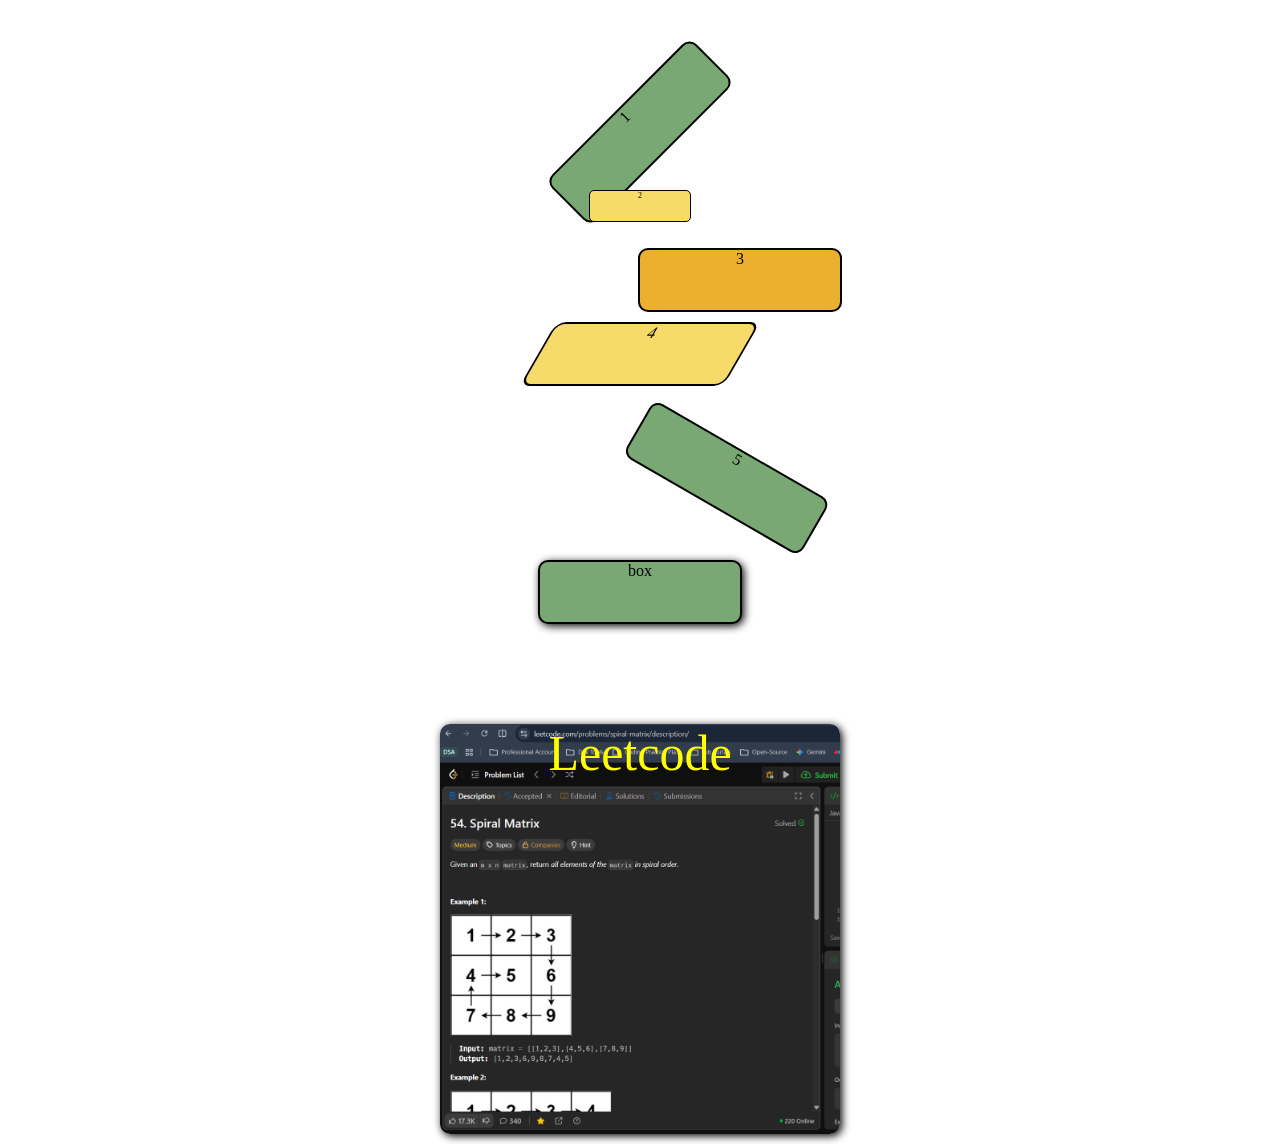
<file: CSS/index.html>
<!DOCTYPE html>
<html lang="en">
<head>
    <meta charset="UTF-8">
    <meta name="viewport" content="width=device-width, initial-scale=1.0">
    <title>CSS Learning</title>
    <!-- Internal CSS -->
    <!-- <style>
        h1 {
            color: blue;
            background-color: bisque;
        }
    </style> -->
    <link rel="stylesheet" href="style.css">
</head>
<body>
    <!-- Inline CSS Style -->
    <!-- <h1 style="color: red;">Jaykant Kumar</h1>
    <p style="color: blue;">This is my Name</p>
    <button style="color: blue;">Click Me!</button> -->

    <!-- Style Tag -->
     <!-- <h1>Jaykant Kumar</h1>
     <h1>Hello JI</h1>
     <h1>Hello World</h1>
    <a href="https://www.google.com">Go to Google</a>

    <main>
        <p>I am First</p>
    </main>

    <button>BTN</button>
    <button>Btn</button>

    <p class="logo">APNA <br> COLLEGE</p>

    <hr>
    <h1>Random Heading</h1>
    <div>
        Lorem ipsum dolor sit amet consectetur adipisicing elit. Porro voluptatibus explicabo tempora velit veritatis fugit molestias, eius ratione facilis quae fugiat, dolore magni at dolorem non, aliquid a tempore adipisci!
        Explicabo officiis dolorum autem atque. Exercitationem ipsa optio nisi laborum? Voluptate consequuntur debitis porro obcaecati aliquid! Perferendis est consectetur eveniet nemo accusamus autem tempora delectus, velit porro optio. Facilis, perferendis.
    </div>
    <div>
        Lorem ipsum, dolor sit amet consectetur adipisicing elit. Rem quo sunt vero nam adipisci accusamus iure. Quam nisi repellendus quo itaque provident. Accusantium eligendi nesciunt odit dicta consequuntur distinctio suscipit.
        Possimus nulla voluptatibus sit ducimus vel, nihil dolorum tempore iusto quae necessitatibus, velit nam. Magnam eos facilis, repudiandae enim, sit consequuntur expedita accusantium porro voluptates corporis numquam quo rem pariatur.
    </div>
    <button>Click me</button>

    <div id="outer">
        <div class="inner" id="red"></div>
        <div class="inner" id="yellow"></div>
        <div class="inner" id="green"></div>
    </div>
 -->
    <!-- <div id="alpha">

    </div> -->

    <section>
        <div id="one">1</div>
        <div id="two">2</div>
        <div id="three">3</div>
        <div id="four">4</div>
        <div id="five">5</div>
    </section>

    <div id="box">
        box
    </div>

    <div id="box2">Leetcode</div>
</body>
</html>
</file>
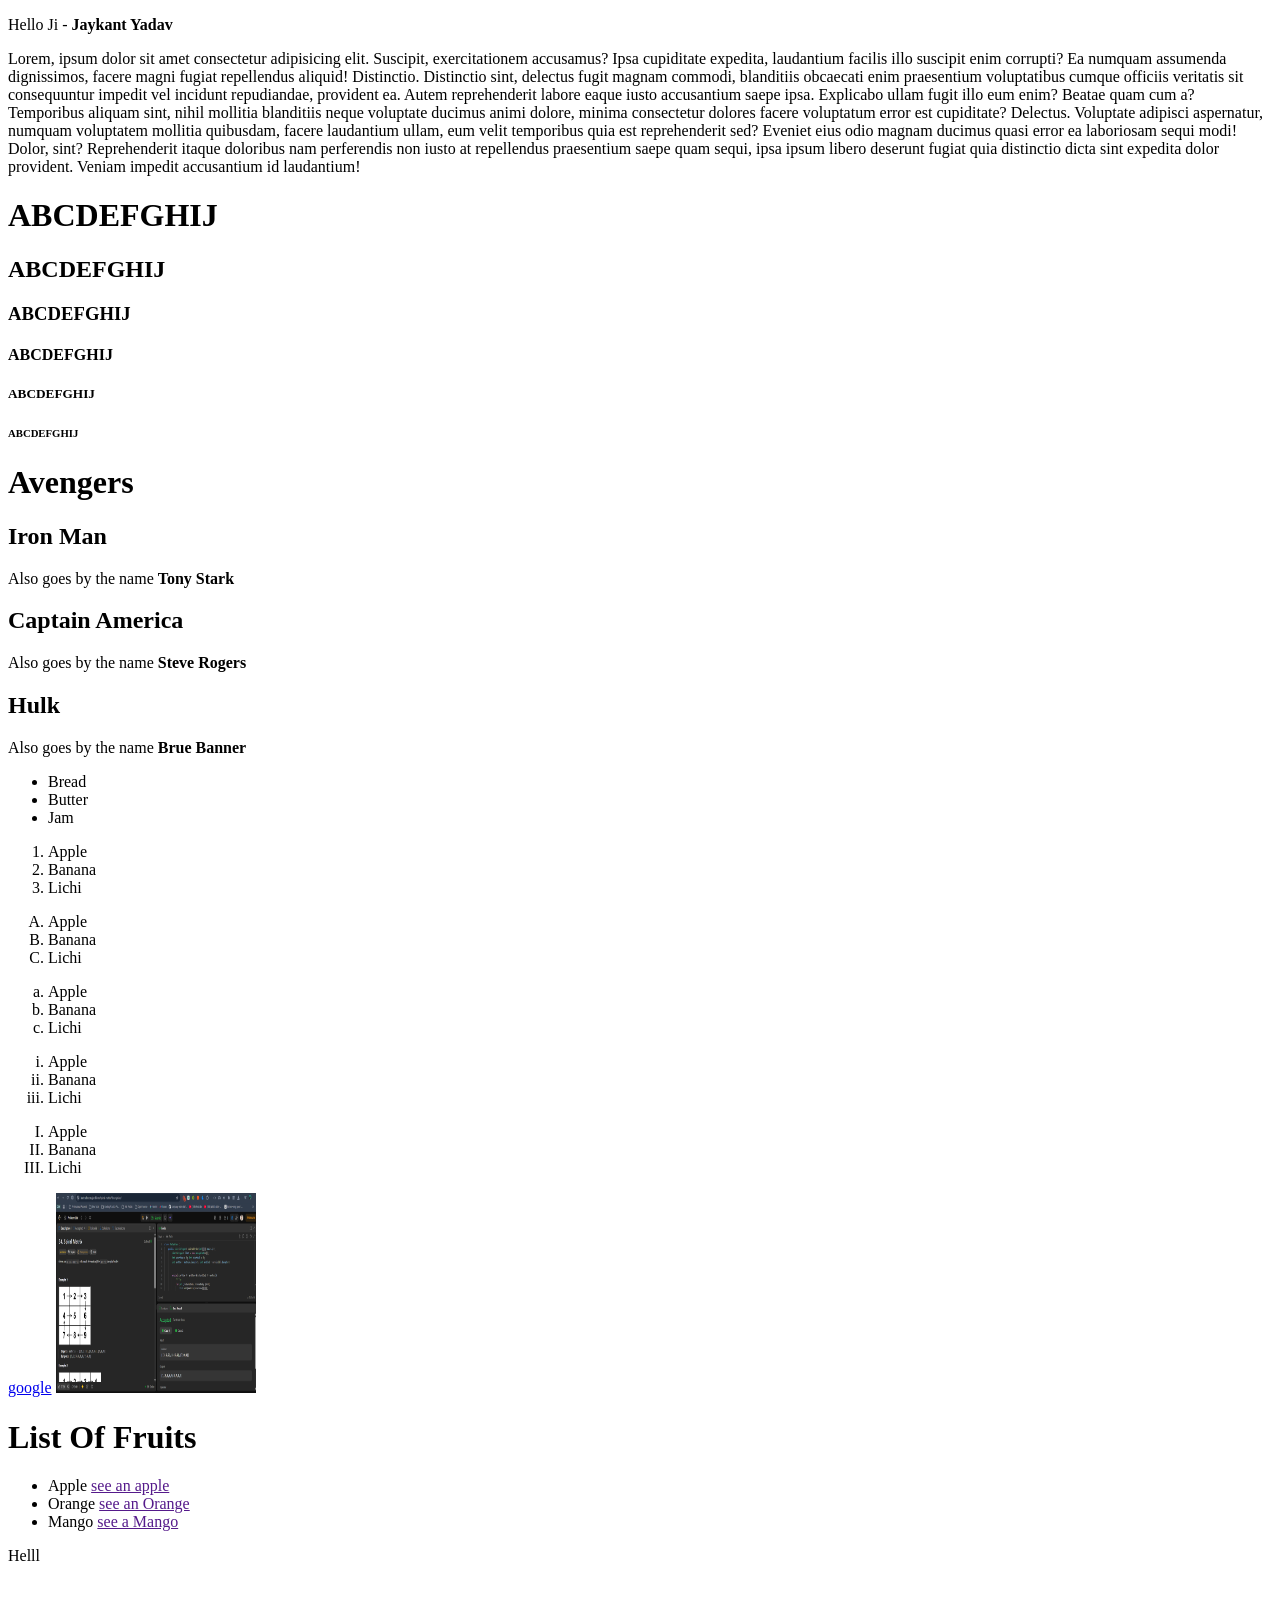
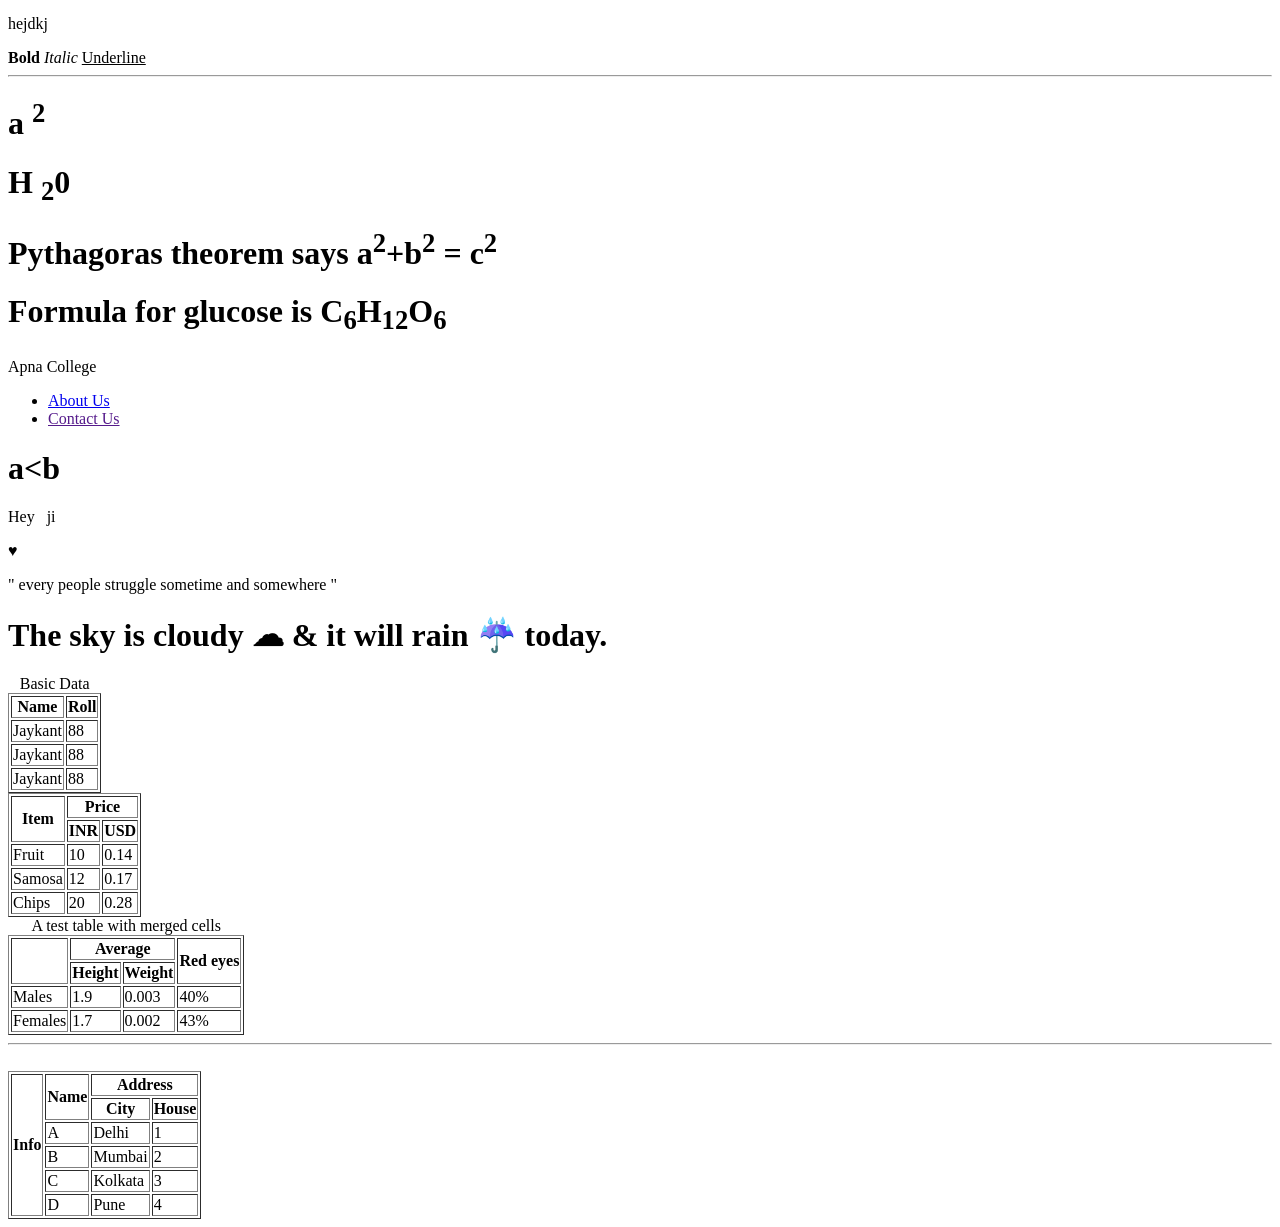
<file: HTML/index.html>
<!DOCTYPE html>
<html lang="en">

<head>
    <meta charset="UTF-8">
    <meta name="viewport" content="width=device-width, initial-scale=1.0">
    <title>Document</title>
</head>

<body>
    <p>Hello Ji - <b>Jaykant Yadav</b></p>
    <p>Lorem, ipsum dolor sit amet consectetur adipisicing elit. Suscipit, exercitationem accusamus? Ipsa cupiditate
        expedita, laudantium facilis illo suscipit enim corrupti? Ea numquam assumenda dignissimos, facere magni fugiat
        repellendus aliquid! Distinctio.
        Distinctio sint, delectus fugit magnam commodi, blanditiis obcaecati enim praesentium voluptatibus cumque
        officiis veritatis sit consequuntur impedit vel incidunt repudiandae, provident ea. Autem reprehenderit labore
        eaque iusto accusantium saepe ipsa.
        Explicabo ullam fugit illo eum enim? Beatae quam cum a? Temporibus aliquam sint, nihil mollitia blanditiis neque
        voluptate ducimus animi dolore, minima consectetur dolores facere voluptatum error est cupiditate? Delectus.
        Voluptate adipisci aspernatur, numquam voluptatem mollitia quibusdam, facere laudantium ullam, eum velit
        temporibus quia est reprehenderit sed? Eveniet eius odio magnam ducimus quasi error ea laboriosam sequi modi!
        Dolor, sint?
        Reprehenderit itaque doloribus nam perferendis non iusto at repellendus praesentium saepe quam sequi, ipsa ipsum
        libero deserunt fugiat quia distinctio dicta sint expedita dolor provident. Veniam impedit accusantium id
        laudantium!</p>

    <!-- Heading Element -->
    <h1>ABCDEFGHIJ</h1>
    <h2>ABCDEFGHIJ</h2>
    <h3>ABCDEFGHIJ</h3>
    <h4>ABCDEFGHIJ</h4>
    <h5>ABCDEFGHIJ</h5>
    <h6>ABCDEFGHIJ</h6>

    <!-- Practice Qs 1 -->
    <h1>Avengers</h1>
    <h2>Iron Man</h2>
    <p>Also goes by the name <b>Tony Stark</b></p>

    <h2>Captain America</h2>
    <p>Also goes by the name <b>Steve Rogers</b></p>

    <h2>Hulk</h2>
    <p>Also goes by the name <b>Brue Banner</b></p>

    <!-- List in HTML -->
    <!-- Unordered -->
    <ul>
        <li>Bread</li>
        <li>Butter</li>
        <li>Jam</li>
    </ul>

    <!-- Ordered -->
    <ol type="1">
        <li>Apple</li>
        <li>Banana</li>
        <li>Lichi</li>
    </ol>
    <ol type="A">
        <li>Apple</li>
        <li>Banana</li>
        <li>Lichi</li>
    </ol>
    <ol type="a">
        <li>Apple</li>
        <li>Banana</li>
        <li>Lichi</li>
    </ol>
    <ol type="i">
        <li>Apple</li>
        <li>Banana</li>
        <li>Lichi</li>
    </ol>
    <ol type="I">
        <li>Apple</li>
        <li>Banana</li>
        <li>Lichi</li>
    </ol>


    <!-- Anchor Element -->
    <a href="https://www.google.com">google</a>

    <!-- Image Tag -->
    <img src="screen.png" alt="imaage" style="height: 200px; width: 200px;">

    <!-- Practice Qs.2 -->
    <h1>List Of Fruits</h1>
    <ul>
        <li>Apple <a href="">see an apple</a></li>
        <li>Orange <a href="">see an Orange</a></li>
        <li>Mango <a href="">see a Mango</a></li>
    </ul>

    <!-- Br Tag -->
    <p>Helll</p><br>
    <p>hejdkj</p>

    <!-- Bold -->
    <b>Bold</b>

    <!-- Italic -->
    <i>Italic</i>

    <!-- Underline -->
    <u>Underline</u>

    <hr>

    <h1>a <sup>2</sup></h1>
    <h1>H <sub>2</sub>0</h1>

    <!-- Practice Qs.4 -->
    <h1>Pythagoras theorem says a<sup>2</sup>+b<sup>2</sup> = c<sup>2</sup></h1>
    <h1>Formula for glucose is C<sub>6</sub>H<sub>12</sub>O<sub>6</sub></h1>

    <header>
        Apna College
        <nav>
            <ul>
                <li><a href="#">About Us</a></li>
                <li><a href="">Contact Us</a></li>
            </ul>
        </nav>
    </header>

    <!-- Html Entities -->
    <h1>a&lt;b</h1>
    <p>Hey &nbsp; ji</p>
    <p>&hearts;</p>
    <p>&quot; every people struggle sometime and somewhere &quot;</p>

    <!-- Practice Qs.5 -->
    <h1>The sky is cloudy &#9729; & it will rain &#9748; today.</h1>

    <!-- Table in HTML -->
    <table border="">
        <caption>Basic Data</caption>
        <!-- Table Header -->
        <thead>
            <tr>
                <th>Name</th>
                <th>Roll</th>
            </tr>
        </thead>
        <!-- Table Body -->
        <tbody>
            <tr>
                <td>Jaykant</td>
                <td>88</td>
            </tr>
            <tr>
                <td>Jaykant</td>
                <td>88</td>
            </tr>
            <tr>
                <td>Jaykant</td>
                <td>88</td>
            </tr>
        </tbody>

    </table>

    <table border="">
        <tr>
            <th rowspan="2">Item</th>
            <th colspan="2">Price</th>
        </tr>
        <tr>
            <th>INR</th>
            <th>USD</th>
        </tr>
        <tr>
            <td>Fruit</td>
            <td>10</td>
            <td>0.14</td>
        </tr>
        <tr>
            <td>Samosa</td>
            <td>12</td>
            <td>0.17</td>
        </tr>
        <tr>
            <td>Chips</td>
            <td>20</td>
            <td>0.28</td>
        </tr>
    </table>

    <!-- Practice Qs.7 -->
     <table border="">
        <caption>A test table with merged cells</caption>
        <tr>
            <th rowspan="2"></th>
            <th colspan="2">Average</th>
            <th rowspan="2">Red eyes</th>
        </tr>
        <tr>
            <th>Height</th>
            <th>Weight</th>
        </tr>
        <tr>
            <td>Males</td>
            <td>1.9</td>
            <td>0.003</td>
            <td>40%</td>
        </tr>
        <tr>
            <td>Females</td>
            <td>1.7</td>
            <td>0.002</td>
            <td>43%</td>
        </tr>
     </table>
     <hr><br>
     <!-- Practice Qs.10 -->
      <table border="">
        <tr>
            <th rowspan="6">Info</th>
            <th rowspan="2">Name</th>
            <th colspan="2">Address</th>
        </tr>
        <tr>
            <th>City</th>
            <th>House</th>
        </tr>
        <tr>
            <td>A</td>
            <td>Delhi</td>
            <td>1</td>
        </tr>
        <tr>
            <td>B</td>
            <td>Mumbai</td>
            <td>2</td>
        </tr>
        <tr>
            <td>C</td>
            <td>Kolkata</td>
            <td>3</td>
        </tr>
        <tr>
            <td>D</td>
            <td>Pune</td>
            <td>4</td>
        </tr>
      </table>
</body>

</html>
</file>
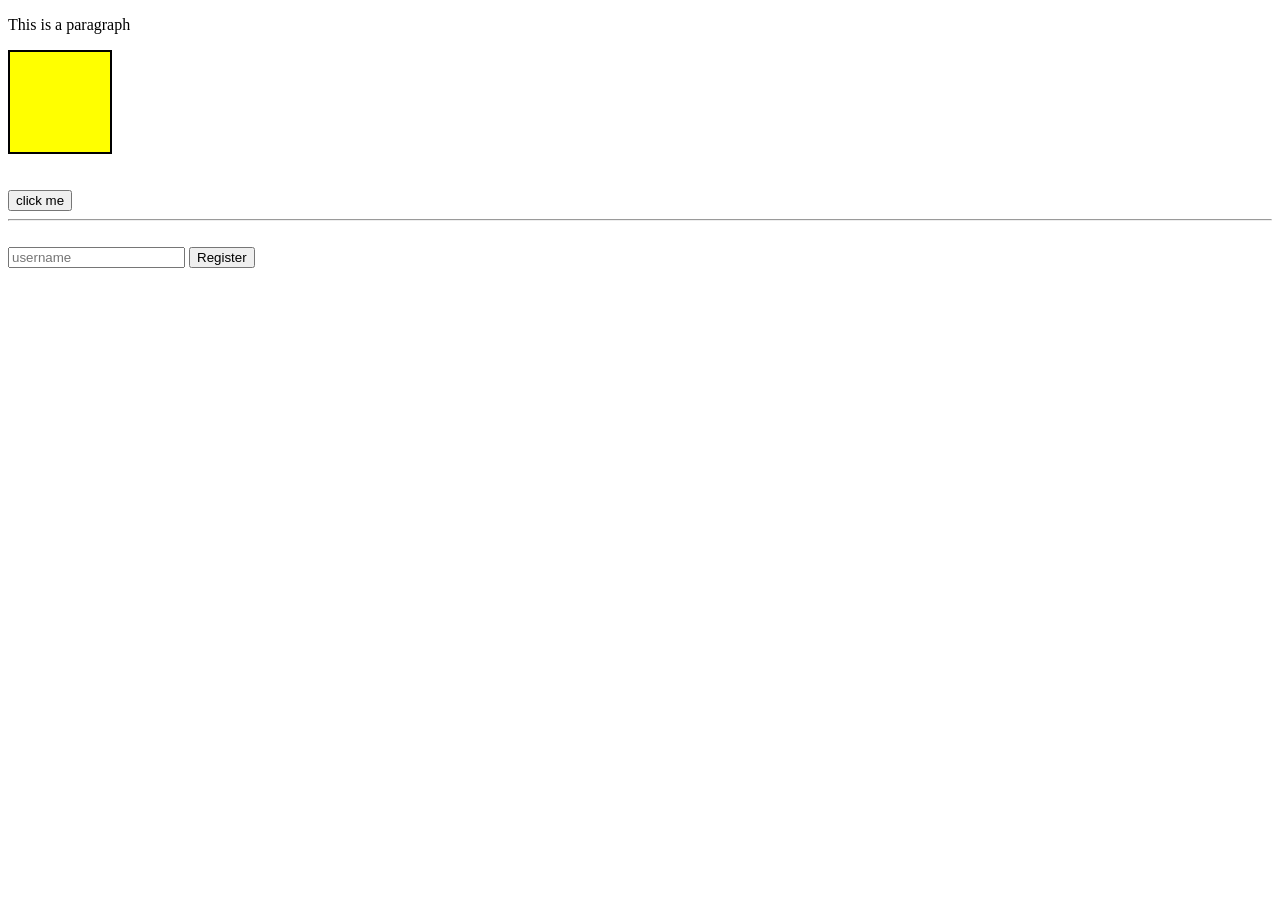
<file: JavaScript/Event/index.html>
<!DOCTYPE html>
<html lang="en">
<head>
    <meta charset="UTF-8">
    <meta name="viewport" content="width=device-width, initial-scale=1.0">
    <title>Event Listener</title>
    <link rel="stylesheet" href="style.css">
</head>
<body>
    <p>This is a paragraph</p>
    <div class="box"></div> 
    <br>
    <br>
    <button>click me</button>

    <hr>
    <br>
    <form action="/action">
        <input type="text" placeholder="username">
        <button>Register</button>
    </form>
    <script src="script.js"></script>
</body>
</html>
</file>
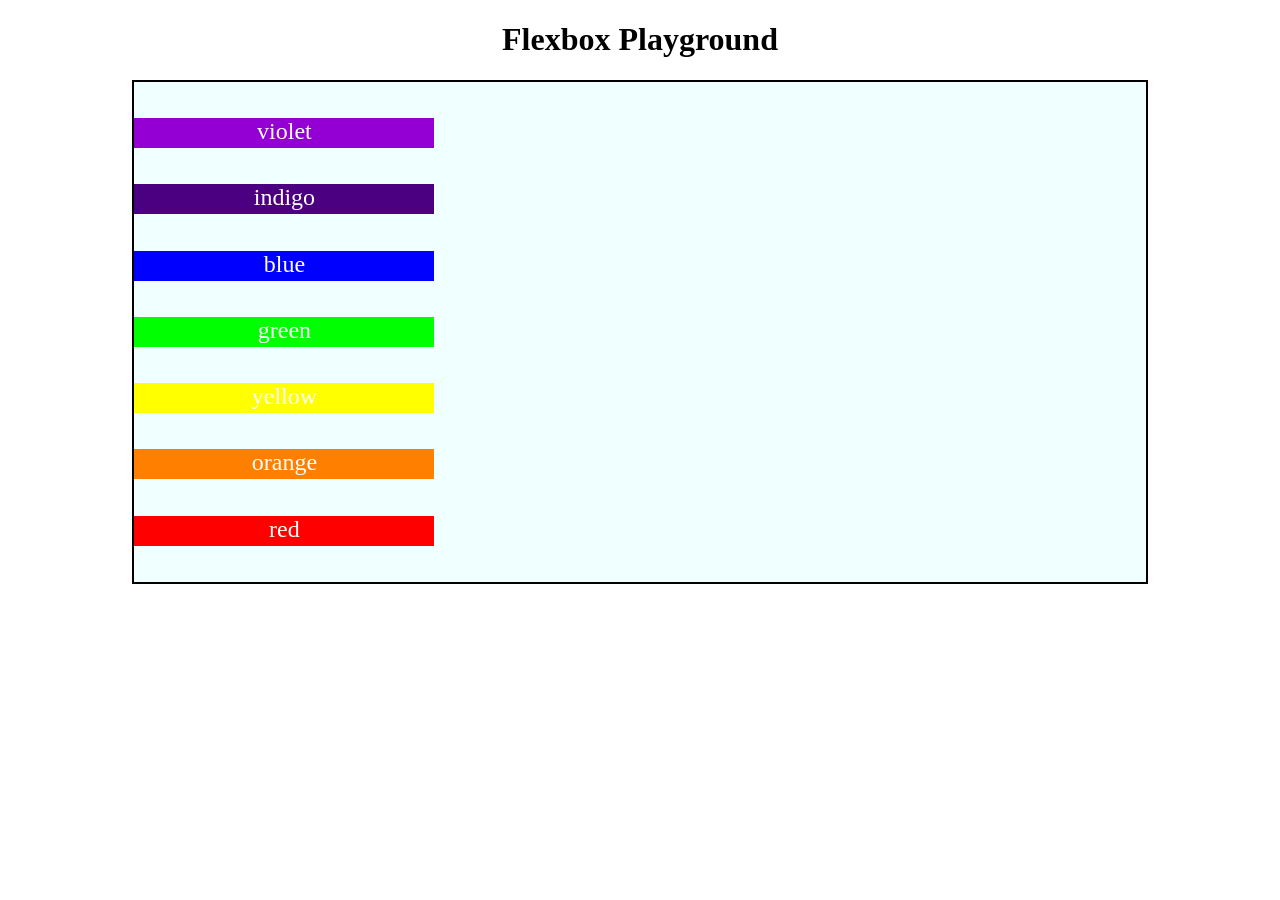
<file: CSS/practice.html>
<!DOCTYPE html>
<html lang="en">
<head>
    <meta charset="UTF-8">
    <meta name="viewport" content="width=device-width, initial-scale=1.0">
    <title>Practice CSS</title>
</head>
<link rel="stylesheet" href="practice.css">
<body>
    <!-- <h2>Hi there!</h2>
    <p class="pr">My name is Jaykant & I am there to help you</p>

    <button>Need Help</button>

    <h1 class="fb">Facebook</h1>
    <button class="loginfb">Log in</button>
    <button class="regFb">Register</button>
    <hr>
    <div>
        <p>Search</p>
        <input type="text" name="" id="" placeholder="search your friends">
        <button class="search">Search</button>
    </div>
    <hr> -->
    <h1>Flexbox Playground</h1>
    <div id="container">
        <div style="background-color: #9400d3;">violet</div>
        <div style="background-color: #4b0082;">indigo</div>
        <div style="background-color: #0000ff;">blue</div>
        <div style="background-color: #00ff00;">green</div>
        <div style="background-color: #ffff00;">yellow</div>
        <div style="background-color: #ff7f00;">orange</div>
        <div style="background-color: #ff0000;">red</div>
    </div>
</body>
</html>
</file>
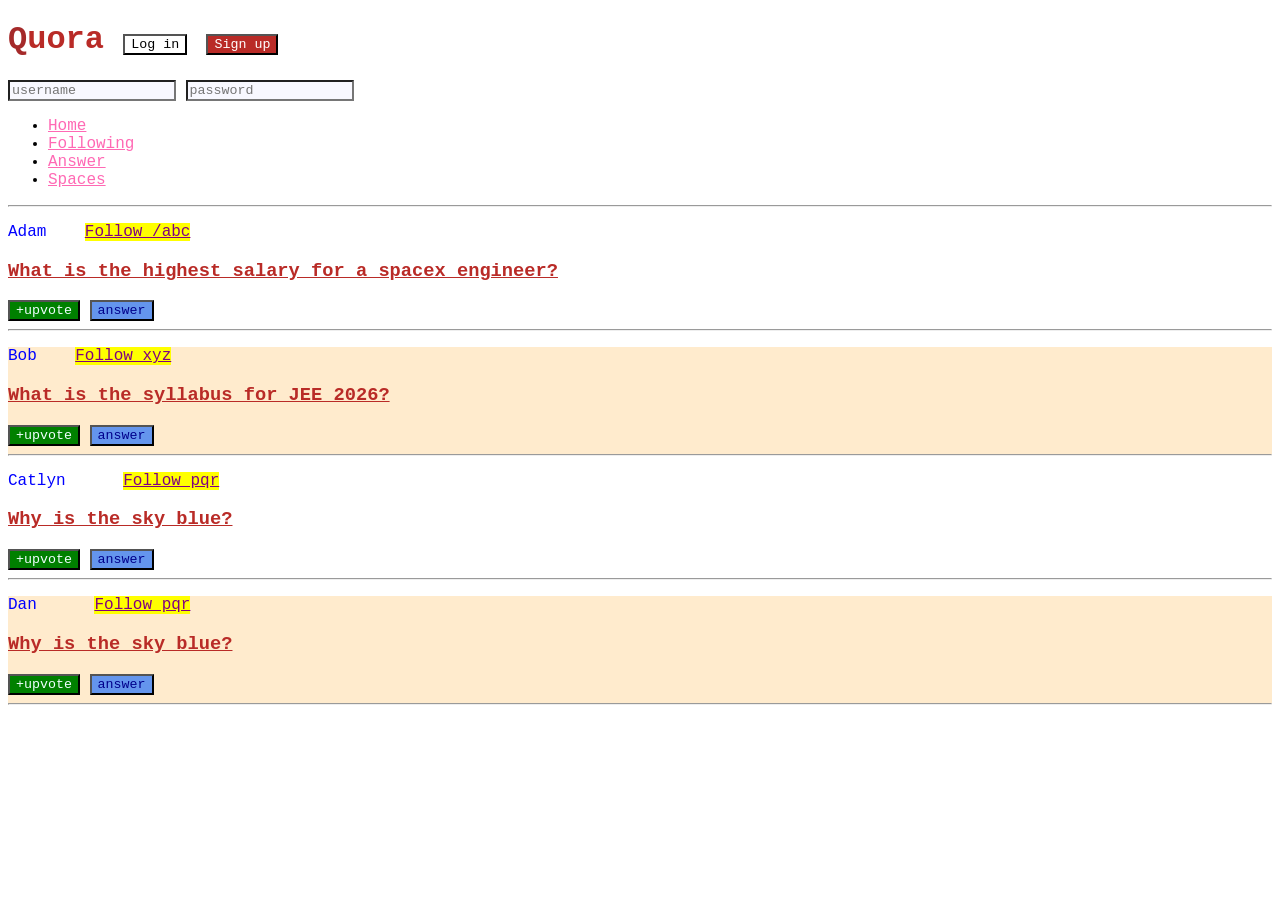
<file: CSS/Quora.html>
<!DOCTYPE html>
<html lang="en">

<head>
    <meta charset="UTF-8" />
    <meta http-equiv="X-UA-Compatible" content="IE=edge" />
    <meta name="viewport" content="width=device-width, initial-scale=1.0" />
    <title>CSS Chapter2</title>
</head>
<link rel="stylesheet" href="QuoraStyle.css">

<body>
    <header>
        <h1>Quora
            <button id="login">Log in</button>
            <button id="signup">Sign up</button>
        </h1>
        <div>
            <input type="text" placeholder="username">
            <input type="password" placeholder="password">
        </div>
        <nav>
            <ul>
                <li><a href="/home">Home</a></li>
                <li><a href="/following">Following</a></li>
                <li><a href="/answer">Answer</a></li>
                <li><a href="/spaces">Spaces</a></li>
            </ul>
        </nav>
        <hr>
    </header>
    <main>
        <div>
            <p class="post">
                Adam &nbsp;&nbsp;
                <a class="follow" href="/adam">Follow /abc</a></span>
            </p>
            <h3>What is the highest salary for a spacex engineer?</h3>
            <span>
                <button class="upvote">+upvote</button>
                <button>answer</button>
            </span>
            <hr />
        </div>
        <div>
            <p class="post">
                Bob &nbsp;&nbsp;
                <a class="follow" href="/bob">Follow xyz</a>
            </p>
            <h3>What is the syllabus for JEE 2026?</h3>
            <span>
                <button class="upvote">+upvote</button>
                <button>answer</button>
            </span>
            <hr />
        </div>
        <div>
            <p class="post">
                Catlyn &nbsp;&nbsp;&nbsp;&nbsp;
                <a class="follow" href="/catlyn">Follow pqr</a>
            </p>
            <h3>Why is the sky blue?</h3>
            <span>
                <button class="upvote">+upvote</button>
                <button>answer</button>
            </span>
            <hr />
        </div>
        <div>
            <p class="post">
                Dan &nbsp;&nbsp;&nbsp;&nbsp;
                <a class="follow" href="/dan">Follow pqr</a>
            </p>
            <h3>Why is the sky blue?</h3>
            <span>
                <button class="upvote">+upvote</button>
                <button>answer</button>
            </span>
            <hr />
        </div>
    </main>
</body>

</html>
</file>
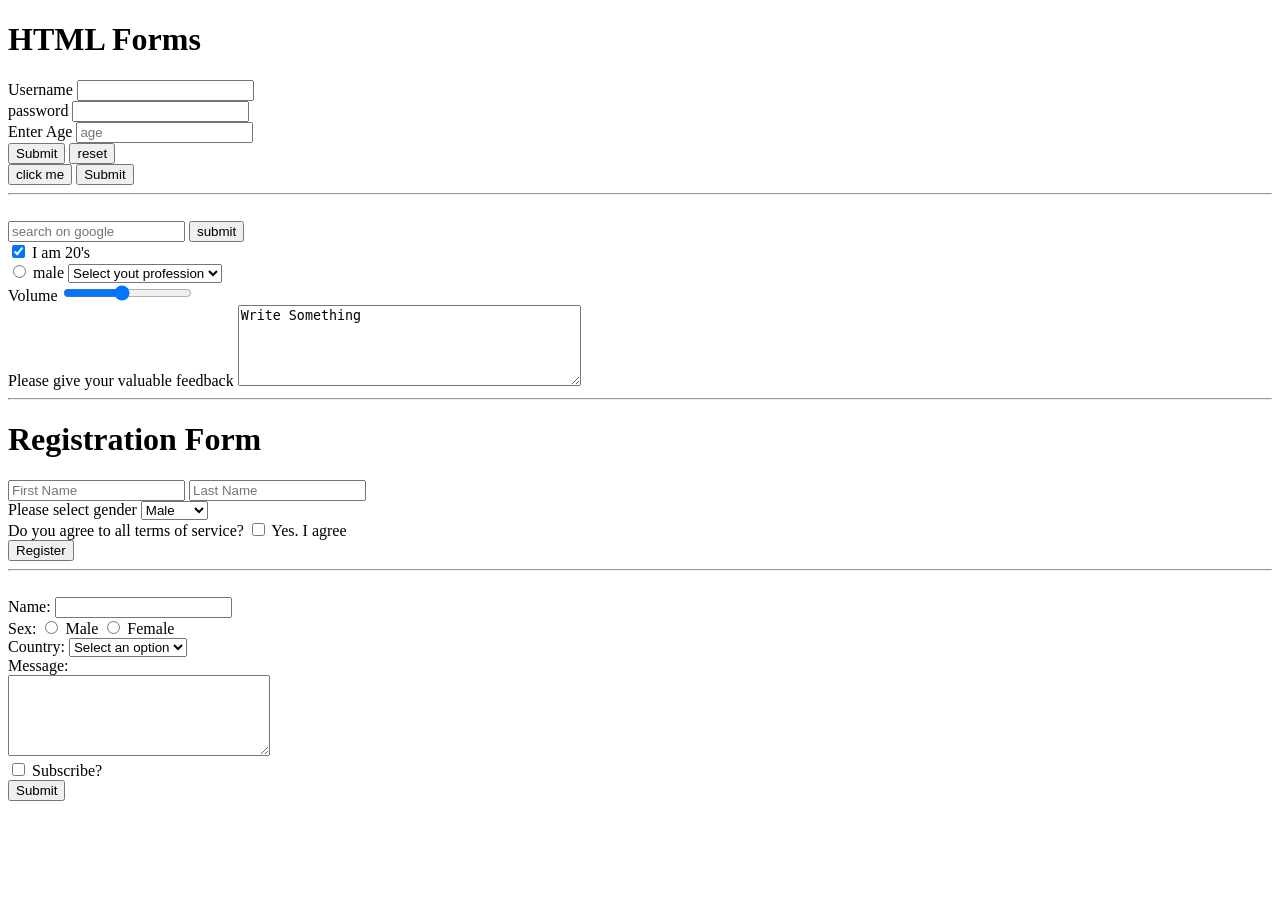
<file: HTML/Form.html>
<!DOCTYPE html>
<html lang="en">

<head>
    <meta charset="UTF-8">
    <meta name="viewport" content="width=device-width, initial-scale=1.0">
    <title>Form</title>
</head>

<body>
    <h1>HTML Forms</h1>
    <form action="/action">
        <div>
            <label for="username">Username</label>
            <input type="text" name="" id="username">
        </div>

        <div>
            <label for="password">password</label>
            <input type="text" name="" id="password">
        </div>

        <div>
            <label for="age">Enter Age</label>
            <input type="number" name="" id="age" placeholder="age">
        </div>

        <button>Submit</button>
        <button type="reset">reset</button>

        <br>
        <input type="button" name="" id="" value="click me">
        <input type="submit" name="" id="">
    </form>
    <hr>
    <br>
    <form action="https://www.google.com/search">
        <input type="text" id="" name="q" placeholder="search on google">
        <button>submit</button>
    </form>

    <!-- checkbox -->
     <form action="">
        <input type="checkbox" name="age" id="age" checked>
        <label for="age">I am 20's</label>
        <br>
        <input type="radio" name="gender" id="gender">
        <label for="gender">male</label>

        <select name="profession" id="profession">
            <option >Select yout profession</option>
            <option value="student">Student</option>
            <option value="dev">Developer</option>
        </select>

        <br>
        <label for="volume">Volume</label>
        <input type="range" id="volume" max="100" min="10" name="val" value="50" step="5">
        <br>
        <label for="feedback">Please give your valuable feedback</label>
        <textarea name="feedback" id="feedback" rows="5" cols="40" placeholder="">Write Something</textarea>
     </form>
     <hr>
     <!-- Practice Qs.9 -->
     <h1>Registration Form</h1>
      <form action="/actions">
        <div>
            <input type="text" name="fname" id="fname" placeholder="First Name">
            <input type="text" name="lname" id="lname" placeholder="Last Name">
        </div>
        <div>
            <label for="gender">Please select gender </label>
            <select name="gender" id="gender">
                <option value="Male">Male</option>
                <option value="Female">Female</option>
                <option value="Others">Others</option>
            </select>
        </div>
        <div>
            Do you agree to all terms of service?
            <input type="checkbox" name="agree" id="">
            <label for="check">Yes. I agree</label>
        </div>

        <button>Register</button>
      </form>
      <hr><br>
      <!-- Practice Qs.11 -->
      <form action="">
        <div>
            <label for="name">Name: </label>
            <input type="text" name="name" id="name">
        </div>

        <div>
            Sex:
            <input type="radio" name="sex" id="sex" value="Male">
            <label for="m">Male</label>
            <input type="radio" name="sex" id="sex" value="Female">
            <label for="f">Female</label>
        </div>

        <div>
            Country: 
            <select name="country" id="country">
                <option>Select an option</option>
                <option value="India">India</option>
                <option value="USA">USA</option>
                <option value="UK">UK</option>
                <option value="Rassia">Rassia</option>
            </select>
        </div>

        <div>
            Message: <br/>
            <textarea name="Message" id="mess" cols="30" rows="5"></textarea>
        </div>
        <div>
            <input type="checkbox" name="sub" id="sub">
            <label for="sub">Subscribe?</label>
        </div>
        <button>Submit</button>
      </form>
</body>

</html>
</file>
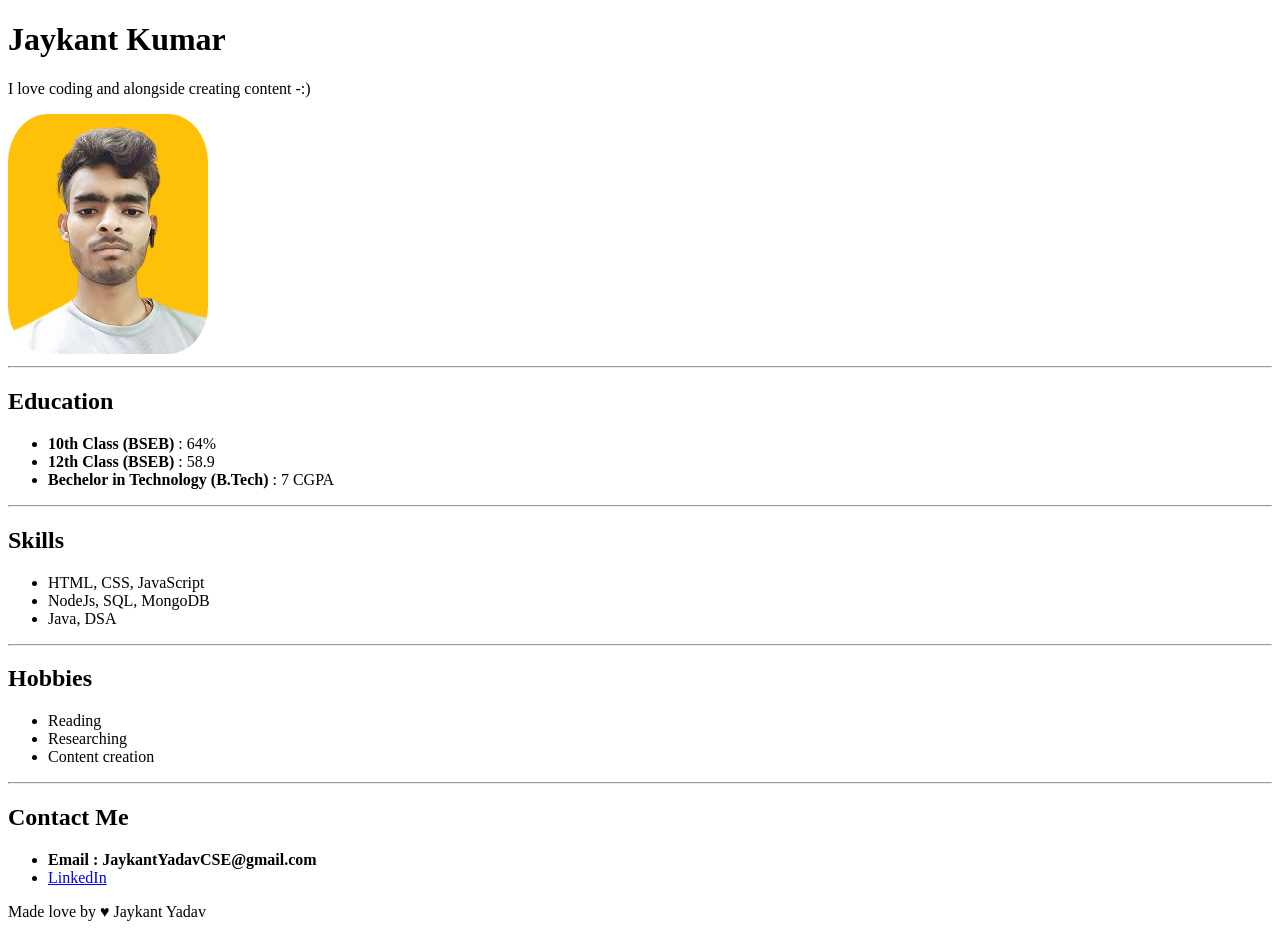
<file: HTML/portfolio.html>
<!DOCTYPE html>
<html lang="en">

<head>
    <meta charset="UTF-8">
    <meta name="viewport" content="width=device-width, initial-scale=1.0">
    <title>Portfolio</title>
</head>

<body>
    <header>
        <h1>Jaykant Kumar</h1>
        <p>I love coding and alongside creating content -:)</p>
        <img src="pic2.png" alt="my pic" style="width: 200px; border-radius: 20%;">
    </header>
    <hr>
    <section>
        <h2>Education</h2>
        <ul>
            <li><b>10th Class (BSEB)</b> : 64%</li>
            <li><b>12th Class (BSEB)</b> : 58.9</li>
            <li><b>Bechelor in Technology (B.Tech)</b> : 7 CGPA</li>
        </ul>
    </section>
    <hr>
    <section>
        <h2>Skills</h2>
        <ul>
            <li>HTML, CSS, JavaScript</li>
            <li>NodeJs, SQL, MongoDB</li>
            <li>Java, DSA</li>
        </ul>
    </section>
    <hr>
    <section>
        <h2>Hobbies</h2>
        <ul>
            <li>Reading</li>
            <li>Researching</li>
            <li>Content creation</li>
        </ul>
    </section>
    <hr>
    <footer>
        <h2>Contact Me</h2>
        <ul>
            <li><b>Email : JaykantYadavCSE@gmail.com</b></li>
            <li><a href="#">LinkedIn</a></li>
        </ul>

        <p>Made love by &hearts; Jaykant Yadav</p>
    </footer>
</body>

</html>
</file>
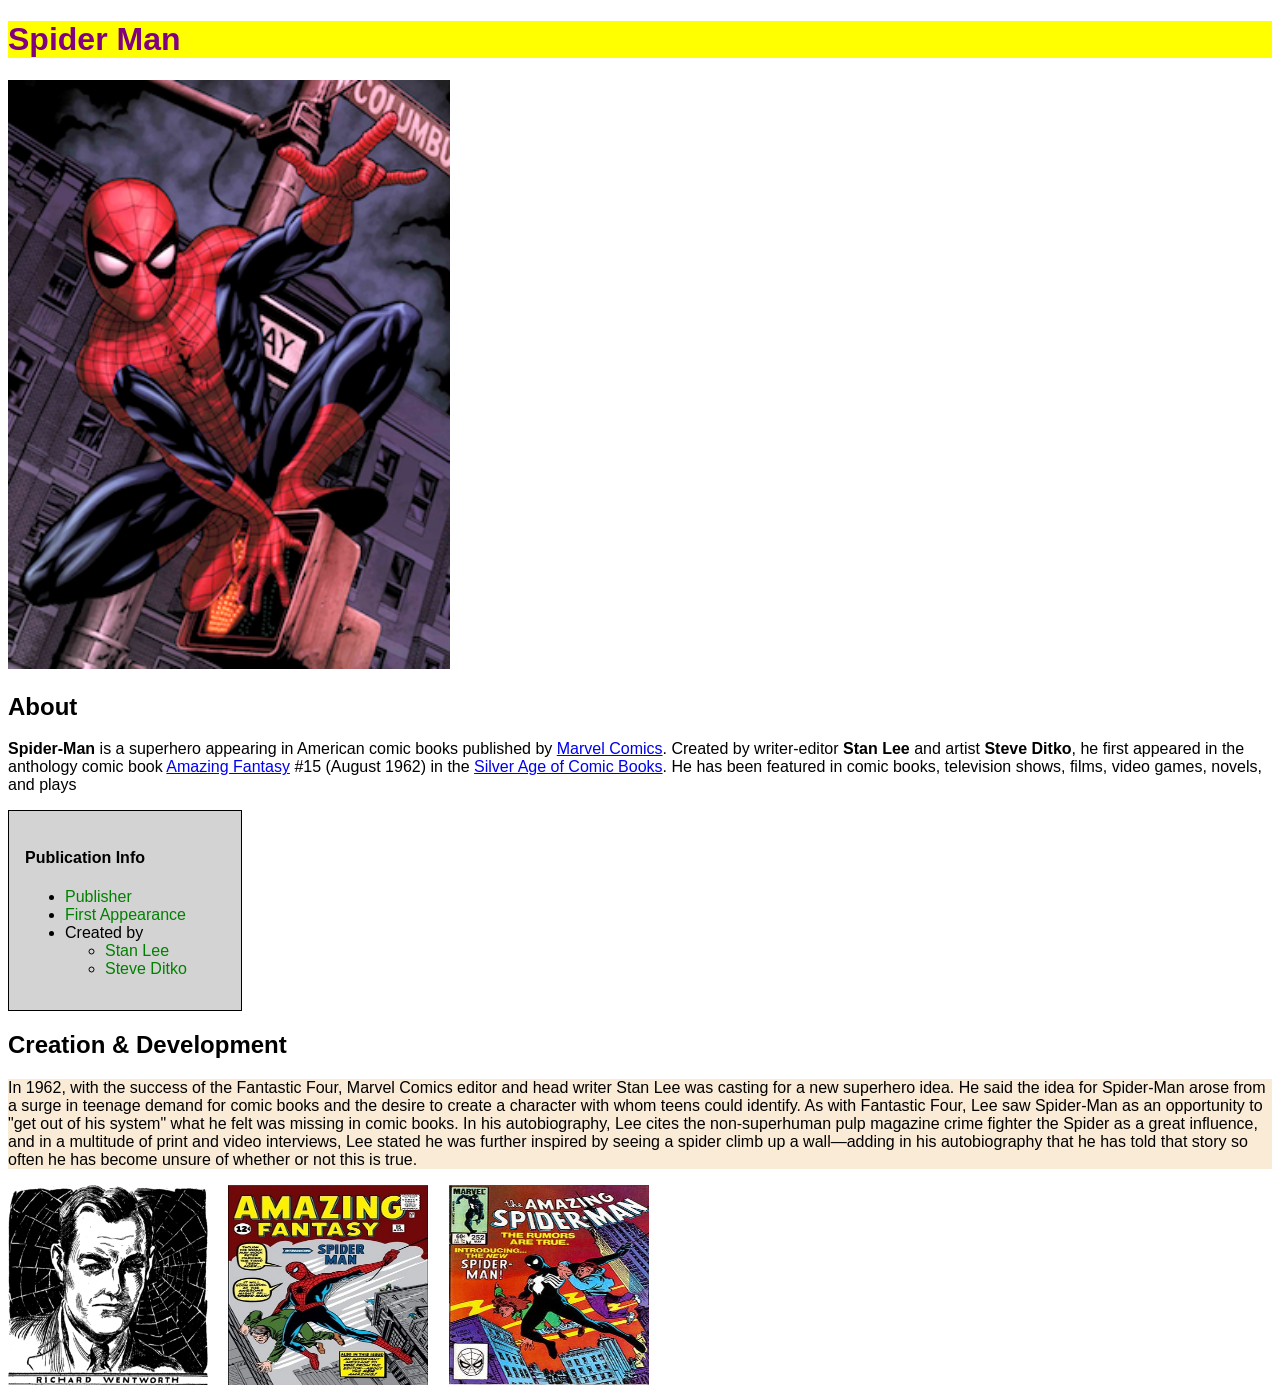
<file: JavaScript/indexDom.html>
<!DOCTYPE html>
<html lang="en">
  <head>
    <meta charset="UTF-8" />
    <meta http-equiv="X-UA-Compatible" content="IE=edge" />
    <meta name="viewport" content="width=device-width, initial-scale=1.0" />
    <title>Spider-Man</title>
    <link rel="stylesheet" href="styleDom.css" />
  </head>
  <body>
    <h1>Spider Man</h1>
    <img src="assets/spiderman_img.png" id="mainImg" />
    <h2>About</h2>
    <p>
      <b>Spider-Man</b> is a superhero appearing in American comic books
      published by
      <a href="https://www.google.com/search?q=Marvel+Comics">Marvel Comics</a>.
      Created by writer-editor <b>Stan Lee</b> and artist <b>Steve Ditko</b>, he
      first appeared in the anthology comic book
      <a href="https://www.google.com/search?q=Amazing+Fantasy"
        >Amazing Fantasy</a
      >
      #15 (August 1962) in the <a href="#">Silver Age of Comic Books</a>. He has
      been featured in comic books, television shows, films, video games,
      novels, and plays
    </p>

    <div class="box">
      <h4>Publication Info</h4>
      <ul>
        <li><a href="#" class="boxLink">Publisher</a></li>
        <li><a href="#" class="boxLink">First Appearance</a></li>
        <li>
          Created by
          <ul>
            <li><a href="#" class="boxLink">Stan Lee</a></li>
            <li><a href="#" class="boxLink">Steve Ditko</a></li>
          </ul>
        </li>
      </ul>
    </div>

    <h2>Creation & Development</h2>
    <p id="description">
      In 1962, with the success of the Fantastic Four, Marvel Comics editor and
      head writer Stan Lee was casting for a new superhero idea. He said the
      idea for Spider-Man arose from a surge in teenage demand for comic books
      and the desire to create a character with whom teens could identify. As
      with Fantastic Four, Lee saw Spider-Man as an opportunity to "get out of
      his system" what he felt was missing in comic books. In his autobiography,
      Lee cites the non-superhuman pulp magazine crime fighter the Spider as a
      great influence, and in a multitude of print and video interviews, Lee
      stated he was further inspired by seeing a spider climb up a wall—adding
      in his autobiography that he has told that story so often he has become
      unsure of whether or not this is true.
    </p>
    <div class="images">
      <img src="assets/creation_1.png" class="oldImg" />
      <img src="assets/creation_2.jpeg" class="oldImg" />
      <img src="assets/creation_3.jpeg" class="oldImg" />
    </div>

    <script src="app.js"></script>
  </body>
</html>
</file>
<file: CSS/style.css>
/* Text Properties */


/* Element Selector */

/* Class Selector */

/* Id Selector */

/* Child Selector */

/* Descendant Selector */

/* Universal Selector */

/* Pseudo Selector */
a:visited {
    color: yellow;
}

a:link{
    color: green;
}

a:active{
    background-color: red;
}

a:hover {
    background: #000;
}

p:first-child{
    color: yellow;
}

.logo {
    font-family: League spartan;
    color: #ffa511;
    text-align: center;
    font-size: 55px;
    font-weight: 900;
    line-height: 1.5px;
    text-decoration: teal underline;
    letter-spacing: 2px;
    text-transform: uppercase;
}

div {
    height: 150px;
    width: 500px;
    background-color: #efeb05;
    border: solid 2px red;
    border-left-color: rgb(0, 85, 255);
    border-left-width: 5px;
    border-left-style: dotted;

    border-radius: 10px;
    padding-bottom: 10px;
    margin-bottom: 10px;
}

h1 {
    border-width: 2px;
    border-style: dashed;
    border-color: rgb(47, 64, 255);
    border-radius: 20px;
    text-align: center;
}

button {
    border: solid 2px red;
    border-radius: 50px;
    width: 50px;
    background-color: #efeb05;
}

#outer {
    height: 200px;
    width: 70px;
    border: 2px solid black;
}

.inner {
    height: 50px;
    width: 50px;
    border: 2px solid black;
    margin: 10px;
    border-radius: 50%;
}

#red {
    background-color: red;
}

#yellow {
    background-color: yellow;
}

#green {
    background-color: green;
}

#alpha{
    height: 100px;
    width: 100px;
    background-color: rgba(255, 0, 0, 0.5);
    margin: 0 auto;
    margin-top: 10px;
    transition: margin-top 2s ease-in 0.2s;
}

#alpha:hover{
    margin-top: 500px;
    background-color: #efeb05;
}

section {
    margin-top: 100px;
}

div {
    width: 200px;
    height: 50px;
    text-align: center;
    background-color: #7aa874;
    border: 2px solid black;
    margin: 10px auto;
}

div:nth-of-type(2n){
    background-color: #f7db6a;
}

div:nth-of-type(3n){
    background-color: #ebb02d;
}

/* Transform */
#one {
    transform: rotate(-45deg);
}

#two {
    transform: scale(0.5);
}

#three {
    transform: translateX(100px);
}

#four {
    transform: skew(-30deg);
}

#five {
    transform: rotate(30deg) translateX(100px);
}

#box {
    width: 200px;
    height: 50px;
    text-align: center;
    background-color: #7aa874;
    margin: 10px auto;
    margin-top: 100px;
    box-shadow: 2px 2px 8px black;
}

#box2 {
    width: 400px;
    height: 400px;
    text-align: center;
    background-color: #7aa874;
    margin: 10px auto;
    border: none;
    margin-top: 100px;
    box-shadow: 2px 2px 8px black;
    background: url(screen.png);
    background-size: cover;
    color: yellow;
    font-size: 50px;
}
</file>
<file: JavaScript/Event/style.css>
.box {
    height: 100px;
    width: 100px;
    border: 2px black solid;
    background-color: yellow;
}
</file>
<file: CSS/practice.css>
h2 {
    color: orange;
}

button {
    background-color: #0000ff;
    color: rgb(255, 255, 255);
}

.pr {
    background-color: black;
    color: white;
}

.fb {
    font-family: 'Courier New', Courier, monospace;
    color: #5a5ae1;
}

.loginfb, .regFb{
    background-color: rgb(64, 233, 233);
}

.search {
    background-color: black;
}

#container {
    height: 500px;
    width: 80%;
    background-color: azure;
    margin: 10px auto;
    border: 2px solid black;
    display: flex;
    flex-direction: column;
    justify-content: space-evenly;
}

h1 {
    text-align: center;
}

#container div {
    height: 30px;
    width: 300px;
    color: white;
    font-size: 1.5rem;
    text-align: center;
}
</file>
<file: CSS/QuoraStyle.css>
/* Universal Selector */
* {
    font-family: 'Courier New';

}

/* Element Selector */
h1, h3{
    color: #b92b27;
}

/* Id Selector */
#login{
    background-color: white;
}

#signup {
    background-color: #b92b27;
    color: white;
}

/* Class Selector */
.upvote {
    background-color: green;
    color: azure;
}

/* descendant Selector*/
.post a {
    color: purple;
    background-color: yellow;
}

nav a{
    color: hotpink;
}

/* Adjacent Sibling Combinator */
p + h3 {
    text-decoration: underline;
}

.upvote + button {
    background-color: cornflowerblue;
    color: darkblue;
}

/* Child Combinator */
div > input {
    background-color: darksalmon;
}

/* Attribute Selector */
input[type="text"] {
    color: red;
}

input[type="password"] {
    color: green;
}

input[type] {
    background-color: ghostwhite;
}

/* Pseudo Class */
button:hover {
    background-color: black;
}

h3:hover {
    text-decoration: overline;
}

button:active{
    background-color: deeppink;
}

p:active {
    font-weight: bold;
    color: green;
}

/* :checked & :nth-of-type */

div:nth-of-type(2n){
    background-color: blanchedalmond;
}

/* Pseudo Elements */
h1::first-letter {
    color: brown;
}

p::first-line {
    color: blue;
}

p::selection {
    background-color: rgb(223, 223, 39);
}
</file>
<file: JavaScript/styleDom.css>
body {
  font-family: Arial;
}

#mainImg {
  width: 35%;
}

.box {
  border: 0.25px solid black;
  background-color: lightgray;
  width: 200px;
  padding: 1rem;
}

.boxLink {
  text-decoration: none;
}

.oldImg {
  height: 200px;
  width: 200px;
  margin-right: 1rem;
}

#description {
  background-color: antiquewhite;
}

.red {
  color: red;
}

.blue {
  color: blue;
}

.box1 {
  border: 1px black solid;
  background-color: yellow;
}
</file>
